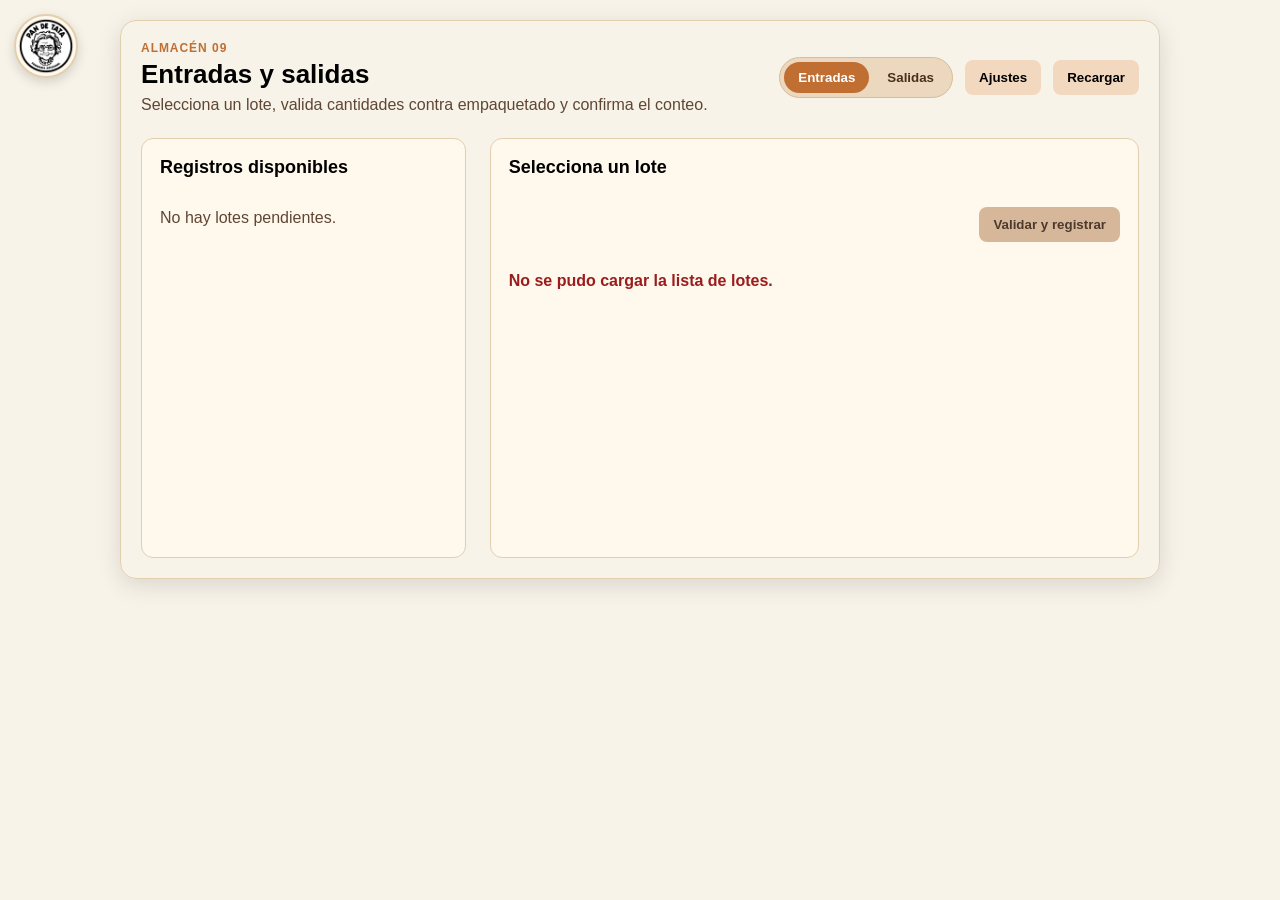
<file: frontend09/index.html>
<!doctype html>
<html lang="es">
  <head>
    <meta charset="utf-8" />
    <meta name="viewport" content="width=device-width, initial-scale=1" />
    <title>Almacén 09 - Entradas y salidas</title>
    <link rel="stylesheet" href="styles.css" />
  </head>
  <body>
    <div class="brand-corner">
      <img src="../logopandetata.png" alt="Pan de Tata" class="brand-logo" onerror="this.style.display='none'" />
    </div>
    <main class="container">
      <header class="header">
        <div>
          <p class="eyebrow">Almacén 09</p>
          <h1>Entradas y salidas</h1>
          <p class="subtitulo">
            Selecciona un lote, valida cantidades contra empaquetado y confirma el conteo.
          </p>
        </div>
        <div class="header-actions">
          <div class="segmented" role="tablist" aria-label="Tipo de operación">
            <button id="btnEntradas" class="segmented-btn active" type="button" role="tab" aria-selected="true">
              Entradas
            </button>
            <button id="btnSalidas" class="segmented-btn" type="button" role="tab" aria-selected="false">
              Salidas
            </button>
          </div>
          <button id="btnAjustes" class="secondary" type="button">Ajustes</button>
          <button id="recargar" class="secondary" type="button">Recargar</button>
        </div>
      </header>

      <section class="grid">
        <aside class="panel">
          <h2>Registros disponibles</h2>
          <ul id="loteList" class="lote-list"></ul>
          <p id="loteVacio" class="muted">No hay lotes pendientes.</p>
        </aside>

        <section class="panel detalle">
          <h2 id="detalleTitulo">Selecciona un lote</h2>
          <form id="validacionForm">
            <div id="productos" class="productos"></div>
            <div class="acciones">
              <button id="validarBtn" type="submit" disabled>Validar y registrar</button>
            </div>
          </form>
          <p id="estado" class="estado" aria-live="polite"></p>
        </section>
      </section>

      <section id="panelAjustes" class="panel ajustes" hidden>
        <h2>Ajustes</h2>
        <div class="ajustes-row">
          <label for="adminKey">Clave de administración</label>
          <input id="adminKey" type="password" placeholder="Clave" />
        </div>
        <div class="ajustes-row acciones">
          <button id="guardarClave" class="secondary" type="button">Guardar clave</button>
          <button id="borrarSeleccionados" class="danger" type="button">Descartar seleccionados</button>
          <button id="borrarRegistros" class="danger" type="button">Descartar todos</button>
        </div>
        <p id="ajustesEstado" class="estado" aria-live="polite"></p>
        <div class="ajustes-row">
          <h3 class="ajustes-subtitulo">Errores de conteo (hoy)</h3>
          <p id="erroresConteoTotal" class="estado"></p>
          <ul id="erroresConteoLista" class="errores-lista"></ul>
        </div>
      </section>
    </main>
    <script src="app.js"></script>
  </body>
</html>
</file>
<file: frontend09/styles.css>
* { box-sizing: border-box; }

.brand-corner {
  position: fixed;
  top: 14px;
  left: 14px;
  z-index: 30;
}

.brand-logo {
  width: 64px;
  height: 64px;
  object-fit: contain;
  border-radius: 50%;
  border: 2px solid #e2cfae;
  background: #fff8ed;
  box-shadow: 0 4px 12px rgba(0, 0, 0, 0.15);
}

:root {
  --pdt-black: #000000;
  --pdt-cream: #f8f3e9;
  --pdt-brown: #c06e32;
  --pdt-panel: #fff8ed;
  --pdt-border: #e2cfae;
  --pdt-text: #1d130b;
  --pdt-muted: #5f4634;
}

body {
  font-family: Arial, sans-serif;
  margin: 0;
  background: var(--pdt-cream);
  color: var(--pdt-text);
}

.container {
  max-width: 1040px;
  margin: 20px auto 40px;
  background: rgba(248, 243, 233, 0.98);
  padding: 20px;
  border-radius: 16px;
  border: 1px solid var(--pdt-border);
  box-shadow: 0 6px 24px rgba(0, 0, 0, .12);
}

h1 { margin: 0 0 6px; font-size: 26px; color: var(--pdt-black); }
.header { display:flex; align-items:center; justify-content:space-between; gap:16px; margin-bottom:24px; }
.header-actions { display:flex; align-items:center; gap:12px; }

.segmented { display:inline-flex; background:#ecd8bf; border-radius:999px; padding:4px; gap:4px; border:1px solid #d8bc99; }
.segmented-btn { border:none; background:transparent; color:#4b2f1e; padding:8px 14px; border-radius:999px; font-weight:700; cursor:pointer; }
.segmented-btn.active { background:var(--pdt-brown); color:#fff; }

.eyebrow { font-weight:700; text-transform:uppercase; letter-spacing:.08em; font-size:12px; color:var(--pdt-brown); margin:0 0 4px; }
.subtitulo { margin:0; color:var(--pdt-muted); }

.grid { display:grid; grid-template-columns:1fr 2fr; gap:24px; }
.panel { background:var(--pdt-panel); border:1px solid var(--pdt-border); border-radius:12px; padding:18px; min-height:420px; }
.panel h2 { margin-top:0; font-size:18px; color: var(--pdt-black); }

.lote-list { list-style:none; padding:0; margin:0; display:grid; gap:12px; width:100%; }
.lote-item { display:grid; grid-template-columns:20px 1fr; gap:8px; align-items:stretch; width:100%; }
.lote-list:not(.ajustes-activo) .lote-item { grid-template-columns:1fr; }
.lote-list:not(.ajustes-activo) .lote-check { display:none; }
.lote-check { width:18px; height:18px; accent-color: var(--pdt-brown); }

.lote-btn { width:100%; text-align:left; background:#fff; border:1px solid var(--pdt-border); border-radius:10px; padding:12px 14px; color:var(--pdt-text); display:flex; flex-direction:column; gap:6px; cursor:pointer; }
.lote-btn:hover,
.lote-btn:focus-visible,
.lote-btn.activo {
  background: var(--pdt-brown);
  border-color: var(--pdt-brown);
  color: #fff;
  box-shadow: 0 6px 18px rgba(192,110,50,.24);
}
.lote-codigo { font-weight:700; font-size:15px; color: var(--pdt-black); }
.lote-meta { font-size:12px; color:var(--pdt-muted); }

.lote-btn:hover .lote-codigo,
.lote-btn:hover .lote-meta,
.lote-btn:focus-visible .lote-codigo,
.lote-btn:focus-visible .lote-meta,
.lote-btn.activo .lote-codigo,
.lote-btn.activo .lote-meta {
  color: #fff;
}

.detalle { display:flex; flex-direction:column; gap:14px; }
.productos { display:grid; gap:16px; }
.producto-row { background:#fff; border-radius:12px; border:1px solid var(--pdt-border); padding:14px; display:grid; grid-template-columns:1.1fr .9fr; gap:16px; }
.producto-info { display:grid; gap:6px; }
.producto-codigo { font-weight:700; font-size:16px; color: var(--pdt-black); }
.producto-descripcion { color:var(--pdt-text); font-size:14px; }
.producto-lote, .producto-cantidad { color:var(--pdt-muted); font-size:12px; }
.producto-cestas { color:#3a2a1e; font-size:12px; font-weight:700; }
.producto-input label { display:block; font-size:12px; color:var(--pdt-muted); margin-bottom:6px; }

input {
  padding:10px 12px;
  border:1px solid #d7c7a8;
  border-radius:8px;
  font-size:14px;
  width:100%;
  background: #fff;
  color: var(--pdt-text);
}

button {
  background: var(--pdt-brown);
  color: #fff;
  border: none;
  padding: 10px 14px;
  border-radius: 8px;
  font-weight: 700;
  cursor: pointer;
}
button:hover { background: #000000; }
button.secondary { background:#f1d8bf; color:var(--pdt-black); }
button.secondary:hover { background:#dfbf9e; color:var(--pdt-black); }
button.danger { background:#000000; color:#fff; }
button.danger:hover { background:#7a1f1f; }
button:disabled { background:#d6b79a; color:#4d3a2e; cursor:not-allowed; }

.acciones { display:flex; justify-content:flex-end; gap:8px; }
.muted { color:var(--pdt-muted); margin-top:16px; }
.estado { margin-top:16px; min-height:20px; }
.ajustes { margin-top:24px; }
.ajustes-row { display:grid; gap:8px; margin-bottom:12px; }
.ajustes-subtitulo { margin:8px 0 0; font-size:14px; color:#3a2a1e; }
.errores-lista { list-style:none; margin:0; padding:0; display:grid; gap:6px; }
.errores-lista li { font-size:12px; color:var(--pdt-muted); }
.estado.error { color:#9b1c1c; font-weight:700; }
.estado.ok { color:#1f6a35; font-weight:700; }
@media (max-width: 880px){
  .grid { grid-template-columns:1fr; }
  .header { flex-direction:column; align-items:flex-start; }
  .header-actions { width:100%; justify-content:space-between; flex-wrap:wrap; }
}
</file>
